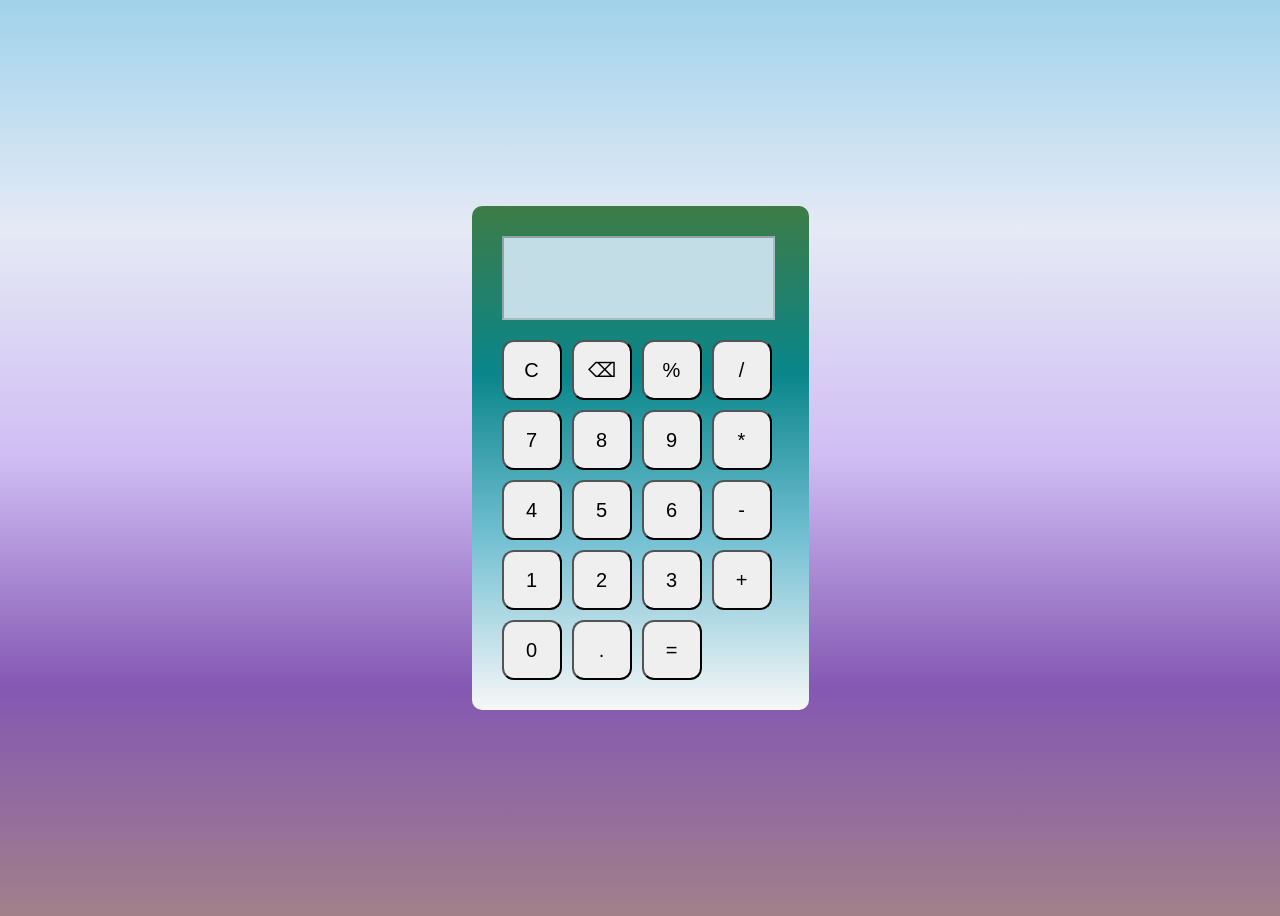
<file: index.html>
<!DOCTYPE html>
<html lang="en">
<head>
  <meta charset="UTF-8">
  <title>Calculator</title>
  <link rel="stylesheet" href="1c_style.css">
</head>
<body>

<div class="calculator">
  <input type="text" id="display" disabled>

  <div class="buttons">
    <button onclick="clearDisplay()">C</button>
    <button onclick="deleteLast()">⌫</button>
    <button onclick="append('%')">%</button>
    <button onclick="append('/')">/</button>

    <button onclick="append('7')">7</button>
    <button onclick="append('8')">8</button>
    <button onclick="append('9')">9</button>
    <button onclick="append('*')">*</button>

    <button onclick="append('4')">4</button>
    <button onclick="append('5')">5</button>
    <button onclick="append('6')">6</button>
    <button onclick="append('-')">-</button>

    <button onclick="append('1')">1</button>
    <button onclick="append('2')">2</button>
    <button onclick="append('3')">3</button>
    <button onclick="append('+')">+</button>

    <button onclick="append('0')">0</button>
    <button onclick="append('.')">.</button>
    <button onclick="calculate()">=</button>
  </div>
</div>

<script src="1c_script.js"></script>
</body>
</html>
</file>
<file: 1c_style.css>
body {
    display: flex;
    justify-content: center;
    align-items: center;
    height: 100vh;
    background: linear-gradient(#a0d2eb, #e5eaf5, #d0bdf4, #8458B3, #a28089);
    font-family: Arial;
}

.calculator {
    /* background: #2cc3e2; */
    background: linear-gradient(#3d7c47, #09868b, #76c1d4, #f7f7f7);
    padding: 30px;
    border-radius: 10px;
    
    
}

#display {
    width: 90%;
    height: 60px;
    font-size: 20px;
    margin-bottom: 20px;
    padding: 10px;
    background-color: #c2dde6;
}

.buttons {
    display: grid;
    grid-template-columns: repeat(4, 60px);
    gap: 10px;
}

button:hover{
    transform: scale(1.1);
}

button {
    height: 60px;
    font-size: 20px;
    border-radius: 20%;
    cursor: pointer;
}
</file>
